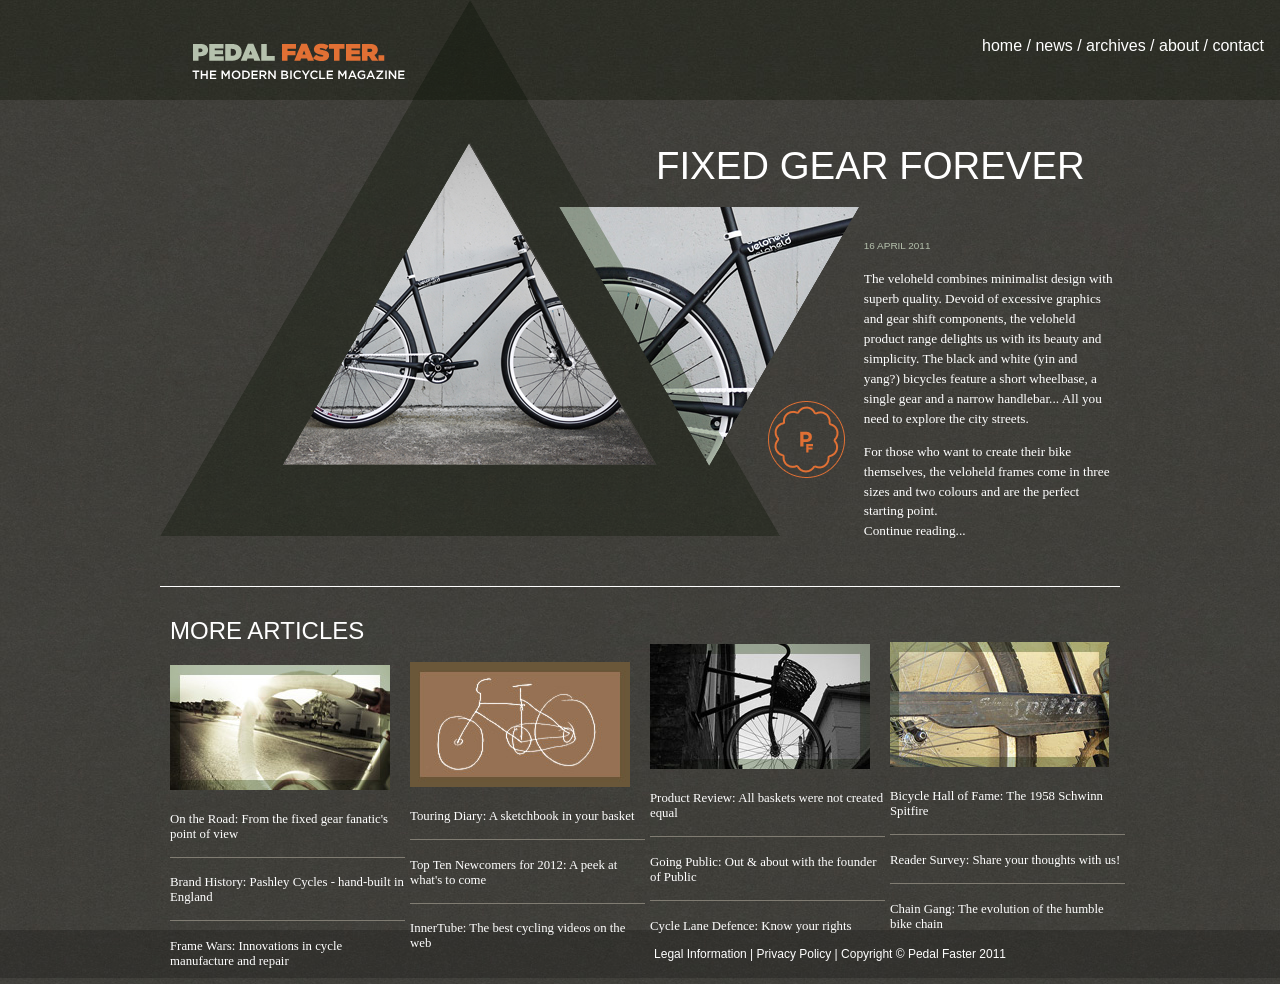
<file: d5/index.html>
<!DOCTYPE html>
<html>
<head>
  <link rel="stylesheet" type="text/css" href="style.css">
  <link href="https://fonts.googleapis.com/css?family=Ubuntu" rel="stylesheet">

  </head>
<body>
  <div class="header">
			<div class="container_12">
				<div class="gd">
					<img src="logo.png" alt="pedal-master" width="216" height="37" class="logo">
					<img src="header-triangle.png" alt="" width="116" height="100">
				</div>
				<div class="nav1">
					<a href="">home</a> / <a href="">news</a> / <a href="">archives</a> / <a href="">about</a> / <a href="">contact</a>
				</div>
			</div>
		</div>
    <div class="wrapper">
			<div class="main-story">
				<div class="gp">
					<h1><a href=""><br>Fixed Gear Forever</a></h1>
				</div>
				<div class="intro ">
					<p class="date">16 APRIL 2011</p>
					<p>The veloheld combines minimalist design with superb quality. Devoid of excessive graphics and gear shift components, the veloheld product range delights us with its beauty and simplicity. The black and white (yin and yang?) bicycles feature a short wheelbase, a single gear and a narrow handlebar... All you need to explore the city streets.</p>
					<p>For those who want to create their bike themselves, the veloheld frames come in three sizes and two colours and are the perfect starting point.
            <br><a href="">Continue reading...</a></p>
				</div>
			</div><!-- .main-story -->
      <div class="more-articles ">
				<h2 class=""><a href="">More Articles</a></h2>
				<div class="g1">
					<img src="more1.jpg" alt="The road ahead" width="220" height="125">
					<p><a href="">On the Road: From the fixed gear fanatic's point of view</a></p>
					<p><a href="">Brand History: Pashley Cycles - hand-built in England</a></p>
					<p><a href="">Frame Wars: Innovations in cycle manufacture and repair</a></p>
				</div>
				<div class="g2">
					<img src="more2.jpg" alt="Sketchbook" width="220" height="125">
					<p><a href="">Touring Diary: A sketchbook in your basket</a></p>
					<p><a href="">Top Ten Newcomers for 2012: A peek at what's to come</a></p>
					<p><a href="">InnerTube: The best cycling videos on the web</a></p>
				</div>
				<div class="g3">
					<img src="more3.jpg" alt="Repair shop sign" width="220" height="125">
					<p><a href="">Product Review: All baskets were not created equal</a></p>
					<p><a href="">Going Public: Out &amp; about with the founder of Public</a></p>
					<p><a href="">Cycle Lane Defence: Know your rights</a></p>
				</div>
				<div class="g4">
					<img src="more4.jpg" alt="Schwinn Spitfire" width="220" height="125">
					<p><a href="">Bicycle Hall of Fame: The 1958 Schwinn Spitfire</a></p>
					<p><a href="">Reader Survey: Share your thoughts with us!</a></p>
					<p><a href="">Chain Gang: The evolution of the humble bike chain</a></p>
				</div>
			</div><!-- .more-articles -->
		</div><!-- .wrapper -->
    <div class="fr">

        <p class="g"><a href="">Legal Information</a> | <a href="">Privacy Policy</a> | <a href="">Copyright &copy; Pedal Faster 2011</a></p>
      </div>

</body>
</html>
</file>
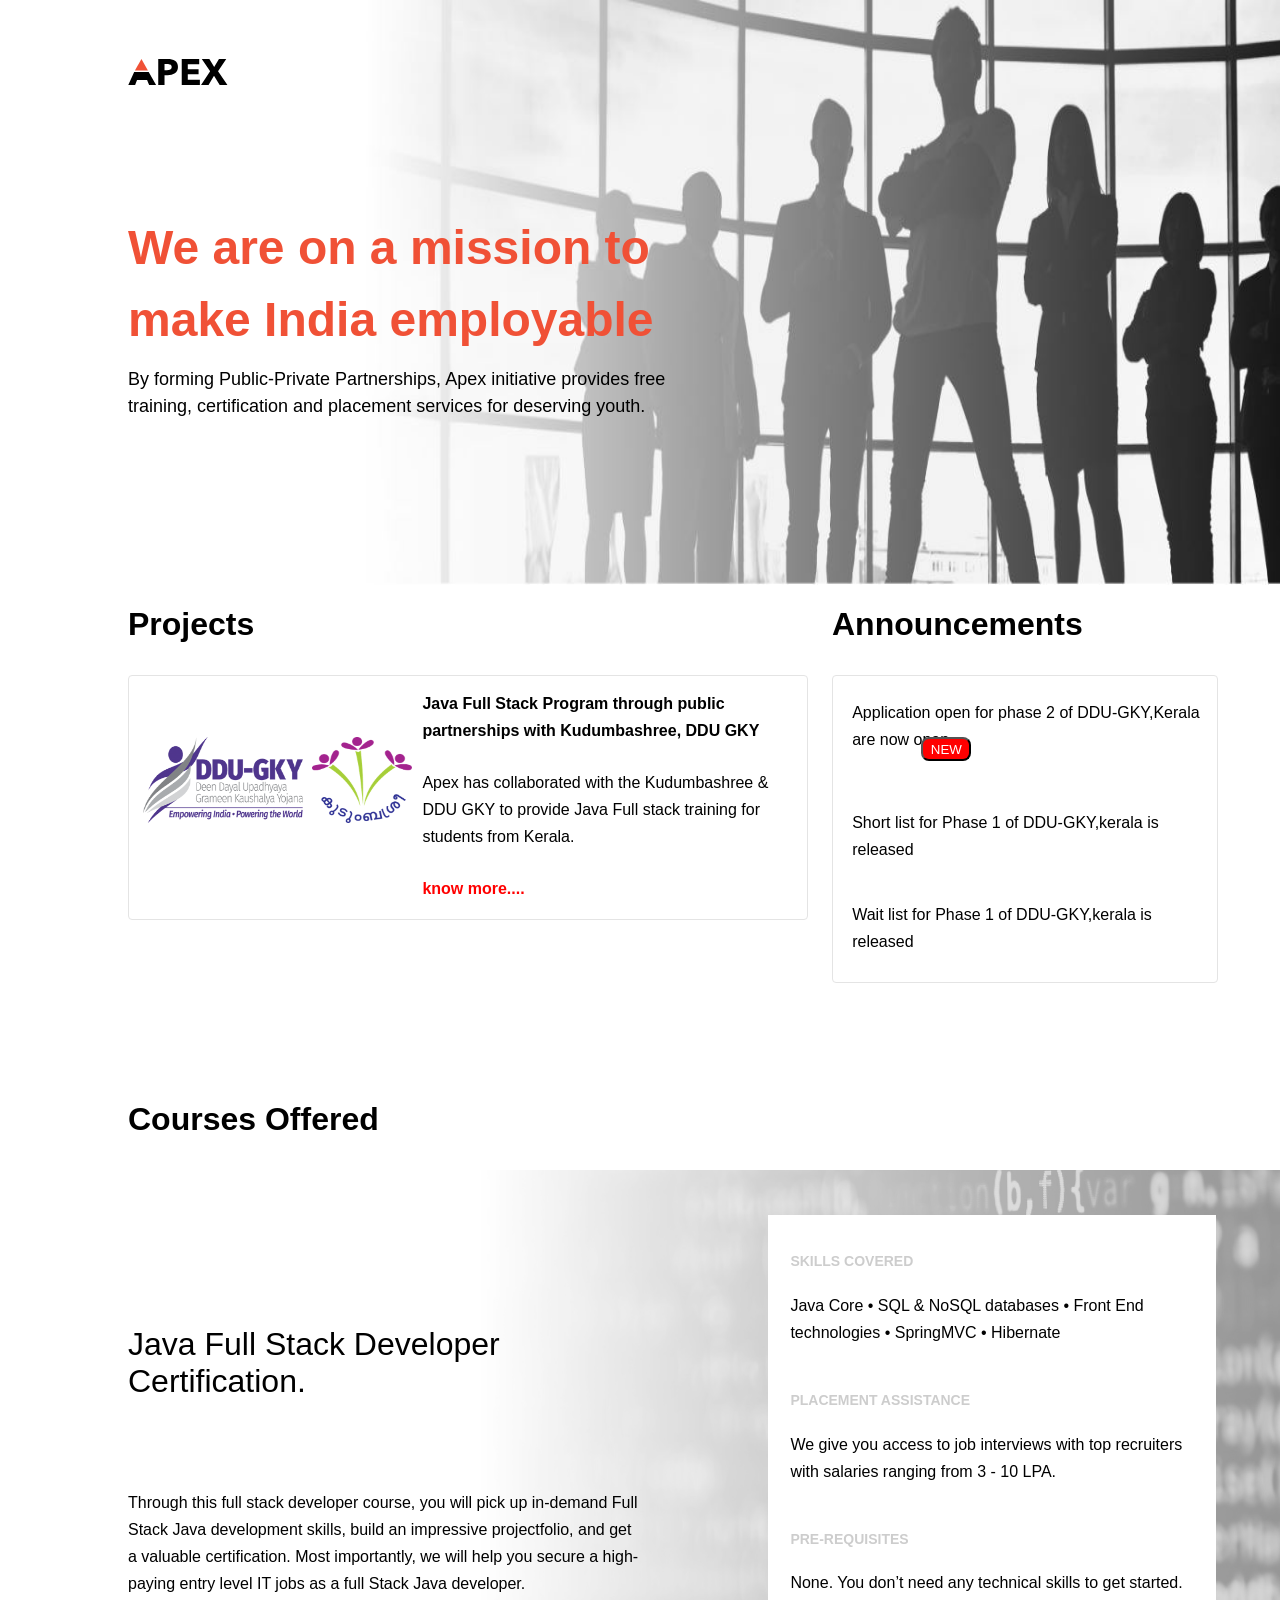
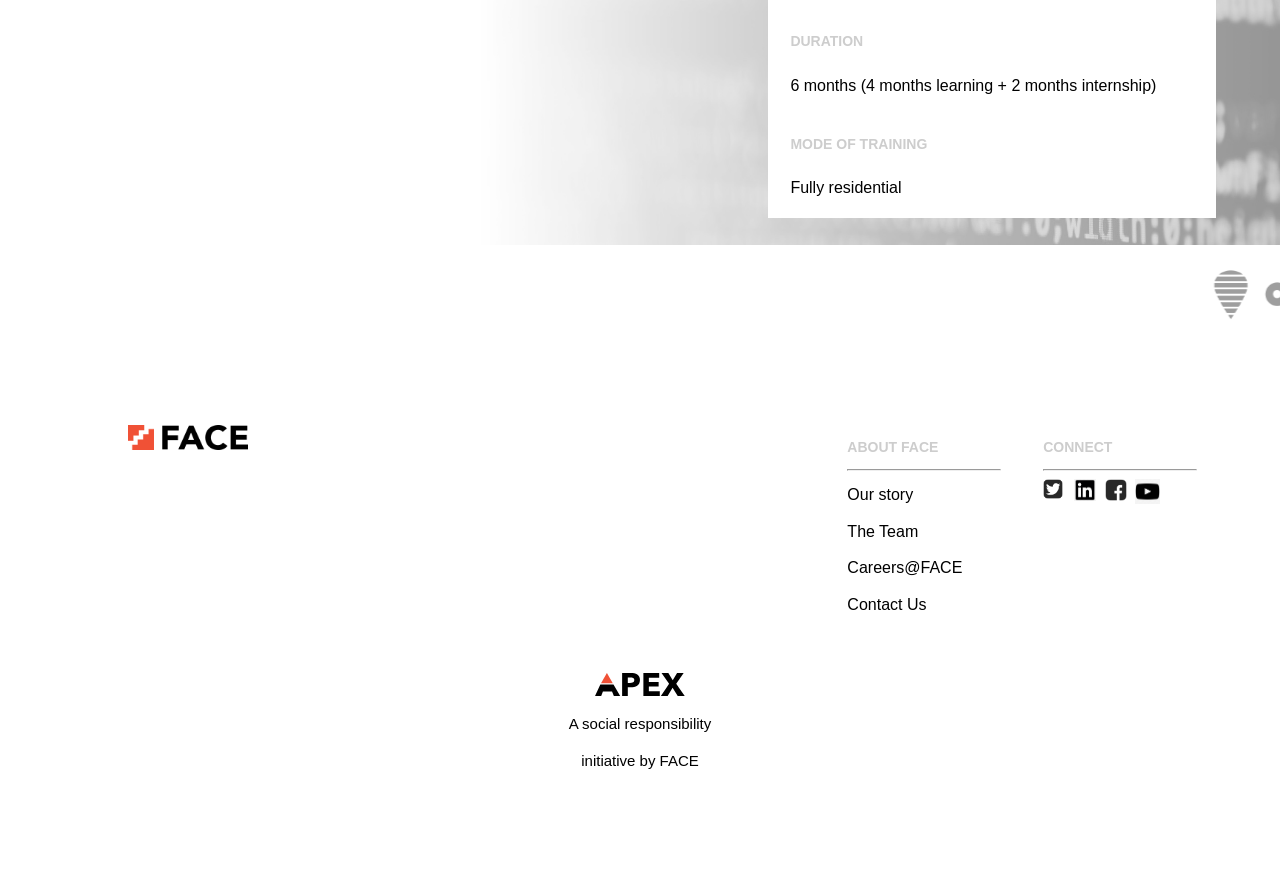
<file: day4/index.html>
<!DOCTYPE html>
<html>
	<head>
		<title>apex</title>

    </head>
    <style type="text/css">
			.first
			{

				position:absolute;
				width:100%;
				height:65%;
				top:0%;
				left:0%;
			}
			.content
			{
				position:absolute;
				width:565px;
				height:268px;
				top:20%;
				left:10%;

			}
			.anon
			{

				position:absolute;
				width:100%;
				height:15%;
				top:65%;
				left:0%;
			}
			.table1
			{

				position:absolute;
				width:53%;
				height:27%;
				top:75%;
				left:10%;
				border: 1px solid #E4E4E4;
				border-radius: 4px;

			}
			.table2
			{

				position:absolute;
				width:30%;
				height:34%;
				top:75%;
				left:65%;
				border: 1px solid #E4E4E4;
				border-radius: 4px;

			}
			.acon
			{

				position:absolute;
				width:29%;
				height:25%;
				top:75%;
				left:33%;
			}
			.second
			{

				position:absolute;
				width:100%;
				height:25%;
				top:110%;
				left:0%;
			}
			.secp
			{

				position:absolute;
				width:100%;
				height:75%;
				top:130%;
				left:0%;
			}
			.sect
			{

				position:absolute;
				width:40%;
				height:55%;
				top:145%;
				left:10%;

			}
			.sec2t
			{
				background-color:white;
				position:absolute;
				width:35%;
				height:67%;
				top:135%;
				left:60%;

			}
			.secondboxtext1
			{

				position:absolute;
				width:90%;
				height:20%;
				top:4%;
				left:5%;
			}
			.secondboxtext2
			{

				position:absolute;
				width:90%;
				height:20%;
				top:27%;
				left:5%;
			}
			.secondboxtext3
			{

				position:absolute;
				width:90%;
				height:20%;
				top:50%;
				left:5%;
			}
			.secondboxtext4
			{

				position:absolute;
				width:90%;
				height:20%;
				top:67%;
				left:5%;
			}
			.secondboxtext5
			{

				position:absolute;
				width:90%;
				height:20%;
				top:84%;
				left:5%;
			}
			.scroll
			{

				position:absolute;
				width:100%;
				height:10%;
				top:205%;
				left:0%;
			}
			.bottom
			{

				position:absolute;
				width:100%;
				height:50%;
				top:225%;
				left:0%;
			}
			.bottom1
			{

				position:absolute;
				width:30%;
				height:20%;
				top:0%;
				left:10%;
			}
			.bottom2
			{

				position:absolute;
				width:30%;
				height:45%;
				top:0%;
				left:65%;
			}
			.bottom2f
			{

				position:absolute;
				width:40%;
				height:90%;
				top:0%;
				left:4%;
			}
			.bottom2s
			{

				position:absolute;
				width:40%;
				height:90%;
				top:0%;
				left:55%;
			}
			.final
			{

				position:absolute;
				width:100%;
				height:45%;
				top:55%;
				left:0%;
			}

			button {

   					cursor: pointer;
    				width: 50px;
    				height: 24px;
    				position: absolute;
    				left: 4%;
    				top:20%;
    				background-color:red;
    				border-radius:8px;
    				color:white;
    				box-shadow: none;
    			}
		</style>

	<body>
		<div class="first">
			<img src="apex_logo.svg" style="position: absolute;left:10%;top:10%;width: 100px;height: 26px">
			<img src="cvr.JPG" style="position: absolute;left:20%;width: 80%;height:100%">
		</div>
		<div class="content">
			<h1 style="font-size: 48px;font-weight: 700;line-height: 72px;color: #F05136;font-family: 'Nunito Sans', sans-serif">We are on a mission to make India employable</h1>
			<h1 style="position:absolute;top:65%;font-size: 18px;color: #000000;line-height: 27px;font-weight:400;font-family:Helvetica Neue,Helvetica,Arial,sans-serif;">By forming Public-Private Partnerships, Apex initiative provides free training, certification and placement services for deserving youth.</h1>
        </div>
        <div class="anon">
         <h1 style="position:absolute;left:65%; font-family:Helvetica Neue,Helvetica,Arial,sans-serif;">Announcements</h1>
         <h1 style="position:absolute;left:10%; font-family:Helvetica Neue,Helvetica,Arial,sans-serif;">Projects</h1>
        </div>
        <div class="table1">
        	<img style="position: absolute;left:2%;top:25%; width:160px;height:86px;"src="DDUGKY1.png">
        	<img style="position: absolute;left:27%;top:25%; width:100px;height:86px;"src="kudumbashree-logo-453EC513E4-seeklogo.com.png">
        </div>
        <div class="acon">
        	<h1 style="position:absolute;top:2%;font-size:16px;line-height:27px;font-family:Helvetica Neue,Helvetica,Arial,sans-serif;">Java Full Stack Program through public partnerships with Kudumbashree, DDU GKY </h1><br>
        	<h1 style="position:absolute;top:37%;font-size:16px;line-height:27px;font-weight:400;font-family:Helvetica Neue,Helvetica,Arial,sans-serif;">Apex has collaborated with the Kudumbashree & DDU GKY to provide Java Full stack training for students from Kerala.</h1>
        	<h1 ><a style="text-decoration: none; position:absolute;top:89%;color:red;font-size:16px;line-height:27px;font-family:Helvetica Neue,Helvetica,Arial,sans-serif;" href="apex2.html">know more.... </a></h1>
    	</div>
    	<div class="table2">
    		<h1 style="position:absolute;top:4%;left:5%;font-size:16px;line-height:27px;font-weight:400;font-family:Helvetica Neue,Helvetica,Arial,sans-serif;">Application open for phase 2 of DDU-GKY,Kerala are now open</h1>

    		<button style="position:absolute;left:23%;"type="submit">NEW</button>
    		<h1 style="position:absolute;top:40%;left:5%;font-size:16px;line-height:27px;font-weight:400;font-family:Helvetica Neue,Helvetica,Arial,sans-serif;">Short list for Phase 1 of DDU-GKY,kerala is released</h1>
    		<h1 style="position:absolute;top:70%;left:5%;font-size:16px;line-height:27px;font-weight:400;font-family:Helvetica Neue,Helvetica,Arial,sans-serif;">Wait list for Phase 1 of DDU-GKY,kerala is released</h1>
    	</div>
    	<div class="second">

    			<h1 style="position:absolute;left:10%;top:40%; font-family:Helvetica Neue,Helvetica,Arial,sans-serif;">Courses Offered</h1>
    	</div>
    	<div class="secp">

    		<img style="width:100%;height:100%" src="cb.jpg">
    	</div>
    	<div class="sect">
    		<h1 style="position:absolute;font-weight:400;left:0%;top:0%; font-family:Helvetica Neue,Helvetica,Arial,sans-serif;">Java Full Stack Developer Certification.</h1>
    		<h1 style="position:absolute;top:35%;left:0%;font-size:16px;line-height:27px;font-weight:400;font-family:Helvetica Neue,Helvetica,Arial,sans-serif;">Through this full stack developer course, you will pick up in-demand Full Stack Java development skills, build an impressive projectfolio, and get a valuable certification. Most importantly, we will help you secure a high-paying entry level IT jobs as a full Stack Java developer.</h1>
    	</div>
    	<div class="sec2t">
    		<div class="secondboxtext1">
    			<h1 style="position:absolute;top:0%;left:0%;color:#cdcdcd;font-size:14px;line-height:27px;font-weight:700;font-family:Helvetica Neue,Helvetica,Arial,sans-serif;">SKILLS COVERED</h1><br>
    			<h1 style="position:absolute;top:35%;left:0%;font-size:16px;line-height:27px;font-weight:400;font-family:Helvetica Neue,Helvetica,Arial,sans-serif;">Java Core • SQL & NoSQL databases • Front End technologies • SpringMVC • Hibernate</h1>
    		</div>
    		<div class="secondboxtext2">
    			<h1 style="position:absolute;top:0%;left:0%;color:#cdcdcd;font-size:14px;line-height:27px;font-weight:700;font-family:Helvetica Neue,Helvetica,Arial,sans-serif;">PLACEMENT ASSISTANCE</h1><br>
    			<h1 style="position:absolute;top:35%;left:0%;font-size:16px;line-height:27px;font-weight:400;font-family:Helvetica Neue,Helvetica,Arial,sans-serif;">We give you access to job interviews with top recruiters with salaries ranging from 3 - 10 LPA.</h1>
    		</div>
    		<div class="secondboxtext3">
    			<h1 style="position:absolute;top:0%;left:0%;color:#cdcdcd;font-size:14px;line-height:27px;font-weight:700;font-family:Helvetica Neue,Helvetica,Arial,sans-serif;">PRE-REQUISITES</h1><br>
    			<h1 style="position:absolute;top:35%;left:0%;font-size:16px;line-height:27px;font-weight:400;font-family:Helvetica Neue,Helvetica,Arial,sans-serif;">None. You don’t need any technical skills to get started.</h1>
    		</div>
    		<div class="secondboxtext4">
    			<h1 style="position:absolute;top:0%;left:0%;color:#cdcdcd;font-size:14px;line-height:27px;font-weight:700;font-family:Helvetica Neue,Helvetica,Arial,sans-serif;">DURATION</h1><br>
    			<h1 style="position:absolute;top:35%;left:0%;font-size:16px;line-height:27px;font-weight:400;font-family:Helvetica Neue,Helvetica,Arial,sans-serif;">6 months (4 months learning + 2 months internship)</h1>
    		</div>
    		<div class="secondboxtext5">
    			<h1 style="position:absolute;top:0%;left:0%;color:#cdcdcd;font-size:14px;line-height:27px;font-weight:700;font-family:Helvetica Neue,Helvetica,Arial,sans-serif;">MODE OF TRAINING</h1><br>
    			<h1 style="position:absolute;top:35%;left:0%;font-size:16px;line-height:27px;font-weight:400;font-family:Helvetica Neue,Helvetica,Arial,sans-serif;">Fully residential</h1>
    		</div>
    	</div>
    	<div class="scroll">
    		<marquee>
    			<img src="c1.png" width="15%"height="15%">
    			<img src="c2.png" width="15%"height="15%">
    			<img src="c3.png" width="15%"height="15%">
    			<img src="c4.png" width="15%"height="15%">
    			<img src="c5.png" width="15%"height="15%">
    			<img src="c6.png" width="15%"height="15%">
    			<img src="c7.png" width="15%"height="15%">
    			<img src="c8.png" width="15%"height="15%">
    			<img src="c9.png" width="15%"height="15%">
    			<img src="c10.png" width="15%"height="15%">

    		</marquee>
    	</div>
    	<div class="bottom">

    		<div class="bottom1">
    			<img src="Group.png"width="120px"height="25px">
    		</div>
    			<div class="bottom2">
    				<div class="bottom2f ">
    					<h1 style="position:absolute;top:0%;left:0%;color:#cdcdcd;font-size:14px;line-height:27px;font-weight:700;font-family:Helvetica Neue,Helvetica,Arial,sans-serif;">ABOUT FACE</h1><br><br>
    					<hr>
    					<br>
    					<h1 style="position:absolute;top:25%;left:0%;font-size:16px;line-height:27px;font-weight:400;font-family:Helvetica Neue,Helvetica,Arial,sans-serif;">Our story</h1>
    					<h1 style="position:absolute;top:45%;left:0%;font-size:16px;line-height:27px;font-weight:400;font-family:Helvetica Neue,Helvetica,Arial,sans-serif;">The Team</h1>
    					<h1 style="position:absolute;top:65%;left:0%;font-size:16px;line-height:27px;font-weight:400;font-family:Helvetica Neue,Helvetica,Arial,sans-serif;">Careers@FACE</h1>
    					<h1 style="position:absolute;top:85%;left:0%;font-size:16px;line-height:27px;font-weight:400;font-family:Helvetica Neue,Helvetica,Arial,sans-serif;">Contact Us</h1>
    				</div>
    				<div class="bottom2s ">
    					<h1 style="position:absolute;top:0%;left:0%;color:#cdcdcd;font-size:14px;line-height:27px;font-weight:700;font-family:Helvetica Neue,Helvetica,Arial,sans-serif;">CONNECT</h1><br><br><hr>
    					<img style="position: absolute;width:20px;height:20px;" src="twitter.png">
    					<img style="position: absolute;left:20%;width:22px;height:22px;" src="link.png">
    					<img style="position: absolute;left:40%;width:22px;height:22px;" src="fb.png">
    					<img style="position: absolute;left:60%;width:25px;height:25px;" src="youtube.png">

    				</div>
    			</div>
    				<div class=final>
    			    <center><img src="apex_logo.svg"width="7%"height="7%">
    			    	<center><h1 style="font-size:15px;line-height:27px;font-weight:400;font-family:Helvetica Neue,Helvetica,Arial,sans-serif;">A social responsibility</h1></center>
    			    	<center><h1 style="font-size:15px;line-height:27px;font-weight:400;font-family:Helvetica Neue,Helvetica,Arial,sans-serif;">initiative by FACE</h1></center><br>

    				</div>

    	</div>


		</div>
	</body>
</html>
</file>
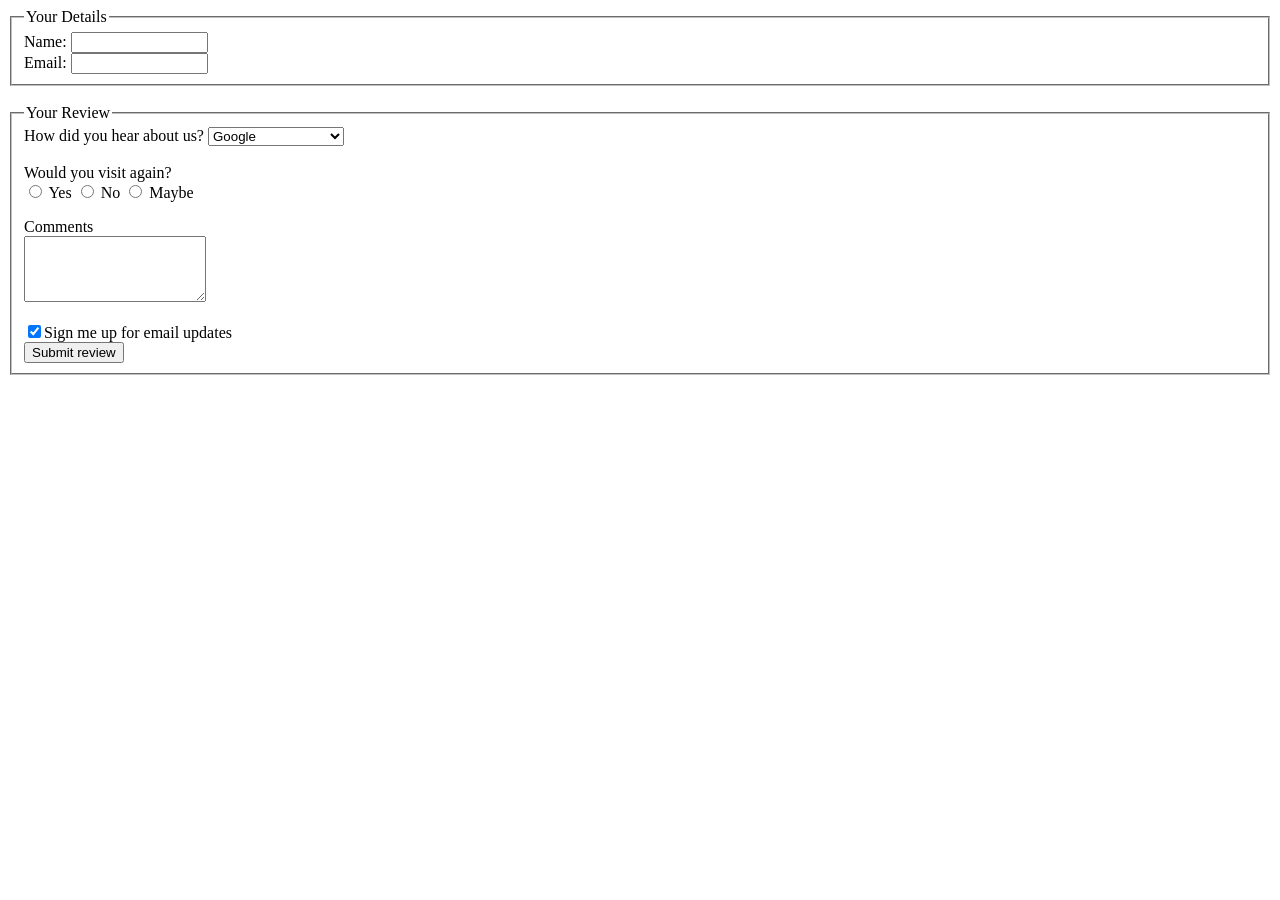
<file: form/index.html>
<!DOCTYPE html>
<html>
  <body>
    <!--form-->
    <form action="https://www.google.com/" target="_blank"  method="get">
      <!--grouping form elements(name&email)-->
      <fieldset>
        <legend>Your Details</legend>
        <label>Name:</label>
        <input type="text" name="Your name" size="15" maxlength="30"/>
        <br>
        <label>Email:</label>
        <input type="email" name="enter your mail id" size="15" maxlength="30"/>
      </fieldset>
      <!--end of grouping of name and email-->
      <br>
      <!--grouping form elements(review)-->
      <fieldset>
        <legend>Your Review</legend>
        <label>How did you hear about us?</label>
        <!--dropbox-->
        <select name="methods">
          <option value="Google">Google</option>
          <option value="Whatsapp">Through Whatsapp</option>
          <option value="Friend">Friends</option>
        </select>
        <!--end of the dropbox-->
        <br>
        <br>
        <!--radio button-->
        <label>Would you visit again?</label>
        <br>
        <input type="radio" name="visit" value="yes"/> Yes
        <input type="radio" name="visit" value="no"/> No
        <input type="radio" name="visit" value="maybe"/> Maybe
        <br>
        <!-- end of radio button-->
        <p>Comments<br>
          <!--text area-->
        <textarea name="comments" rows="4" cols="20"></textarea></p>
        <!--end of text area-->
        <!--check box-->
        <input type="checkbox" name="signup" value="signup" checked="checked"/>Sign me up for email updates
        <!-- end of check box-->
        <br>
        <input type="submit" name="submit " value="Submit review"/>
      </fieldset>
      <!--grouping form elements(review)-->
   </form>
   <!--end of form-->
 </body>
</html>
</file>
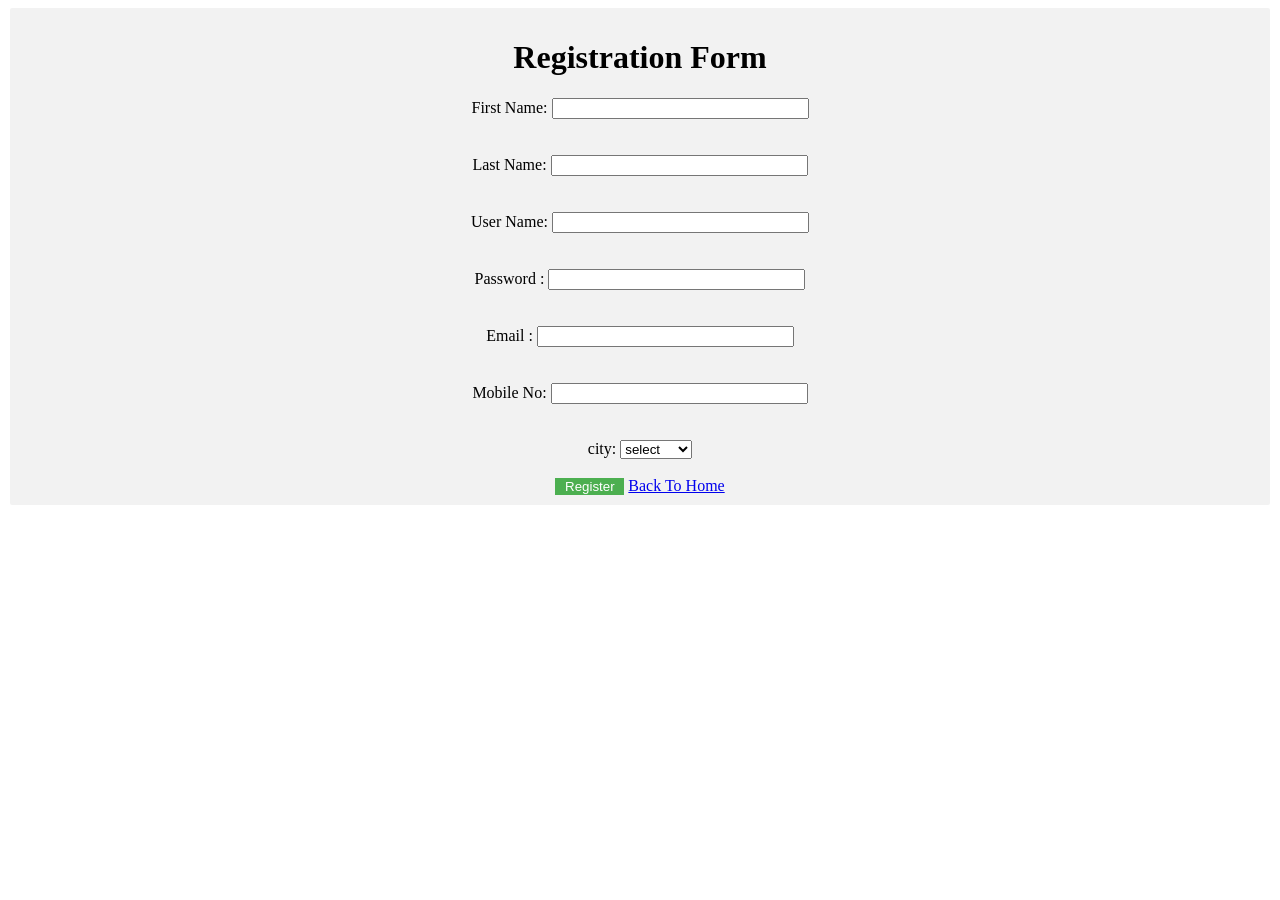
<file: form1/index.html>
<!DOCTYPE html>
<html>
<!--Styling the <fieldset> and submit button-->

  <style >
    .container {
    border-radius: 2px;
    background-color: #f2f2f2;
    padding: 10px;
    border:none;
    }

    input[type=submit]
    {
    background-color:#4CAF50;
    border:none;
    color:white;
    padding:16px 32 px

    }
  </style>
  <!--end of style-->
  <body>
   <center>
     <div >
       <!--start of form-->
       <form>
         <fieldset class="container">
          <h1>Registration Form</h1>
          <div>
           <label>First Name:</label>
           <input type="text" size="30"maxlength="30"/>
          </div>
          <br><br>
          <div>
           <label>Last Name:</label>
           <input type="text" size="30"maxlength="30"/>
          </div>
          <br><br>
          <div>
           <label>User Name:</label>
           <input type="text" size="30"maxlength="30"/>
          </div>
          <br><br>
          <div>
           <label>   Password  :</label>
           <input type="password" size="30"maxlength="30"/>
          </div>
          <br><br>
          <div>
           <label>  Email  :</label>
           <input type="email" size="30" required="required"/>
          </div>
          <br><br>
          <div>
            <label>Mobile No:</label>
            <input type="text" size="30"maxlength="10"/>
          </div>
          <br><br>
          <label>city:</label>
          <!--multiple select-->
          <select name="city">
           <option value="select">select</option>
           <option value="mumbai">Mumbai</option>
           <option value="chennai">Chennai</option>
           <option value="Kochi">Kochi</option>
          </select>
          <!--end of multiple select box-->
          <br><br>
          <!--submit and back to home -->
          <input type="submit" name="register" value=" Register " />
          <a href="https://www.google.com/" target="_blank">Back To Home </a>
          <!--end of submit and back to home-->
       </fieldset>
      </form>
      <!--end of form-->
    </div>
  </center>
 </body>
</html>
</file>
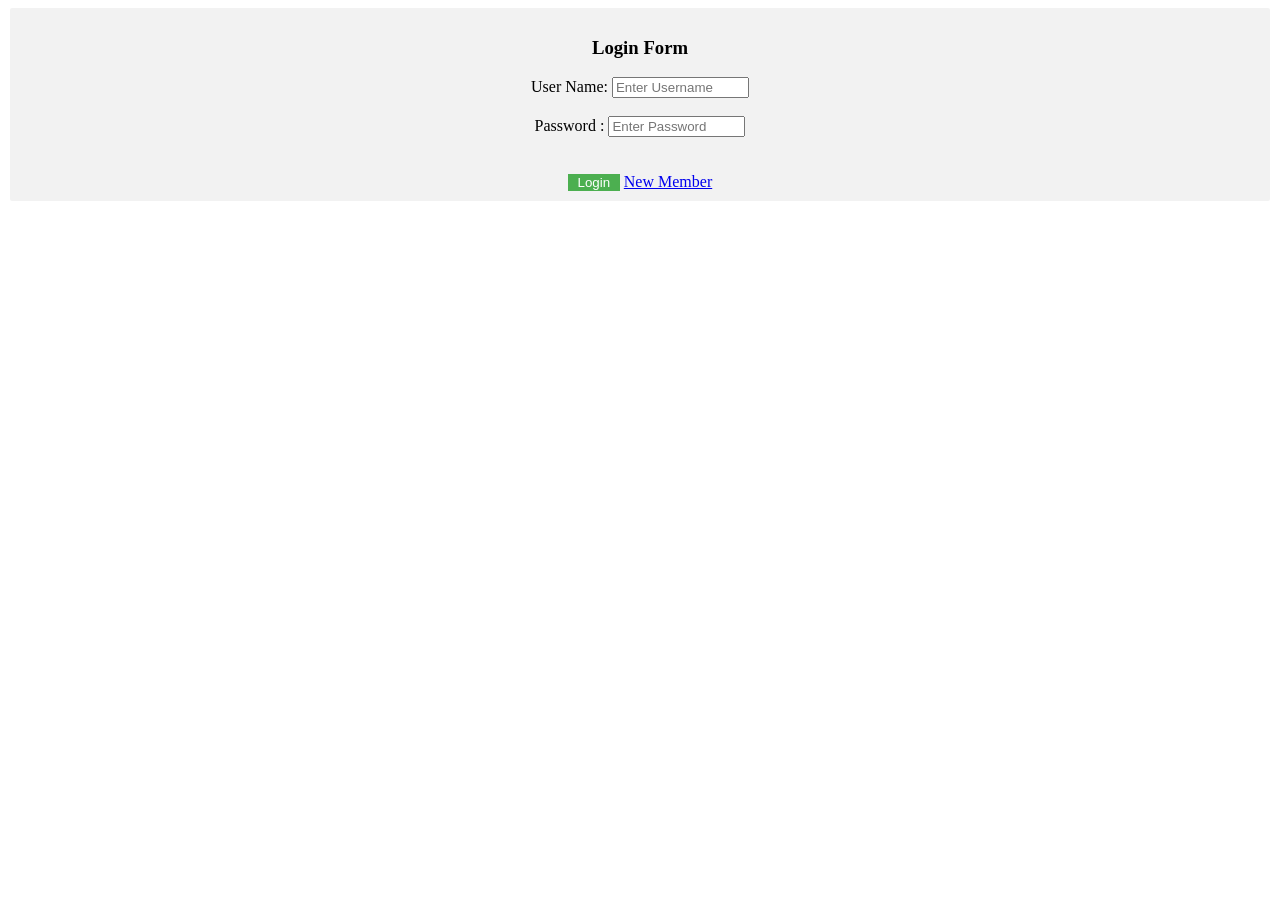
<file: form2/index.html>
<!DOCTYPE html>
<html>
<!--styling the fieldset and login-->
  <style >
   .container {
    border-radius: 2px;
    background-color: #f2f2f2;
    padding: 10px;
    border:none;
  }

   input[type=submit]{
    background-color:#4CAF50;
    border:none;
    color:white;
    padding:16px 32 px

   }
  </style>
<!--end of style-->
  <body>
    <center>
      <!--start of form-->
    <form action="login.html"target="_blank">
      <fieldset class="container">
       <h3>Login Form</h3>
       <div>
         <label>User Name:</label>
         <input type="text" size="15"maxlength="30" placeholder="Enter Username"/>
         <br><br>
       </div>
       <div>
         <label> Password   :</label>
         <input type="password" size="15"maxlength="30"placeholder="Enter Password"/>
       </div>
       <br><br>
       <!--start of submit and new member-->
       <input type="submit" name="register" value=" Login " />
       <a href="index.html" target="_blank">New Member </a>
       <!--end of submit and new member-->
      </fieldset>
    </form>
    <!--end of the form-->
    </center>
  </body>
</html>
</file>
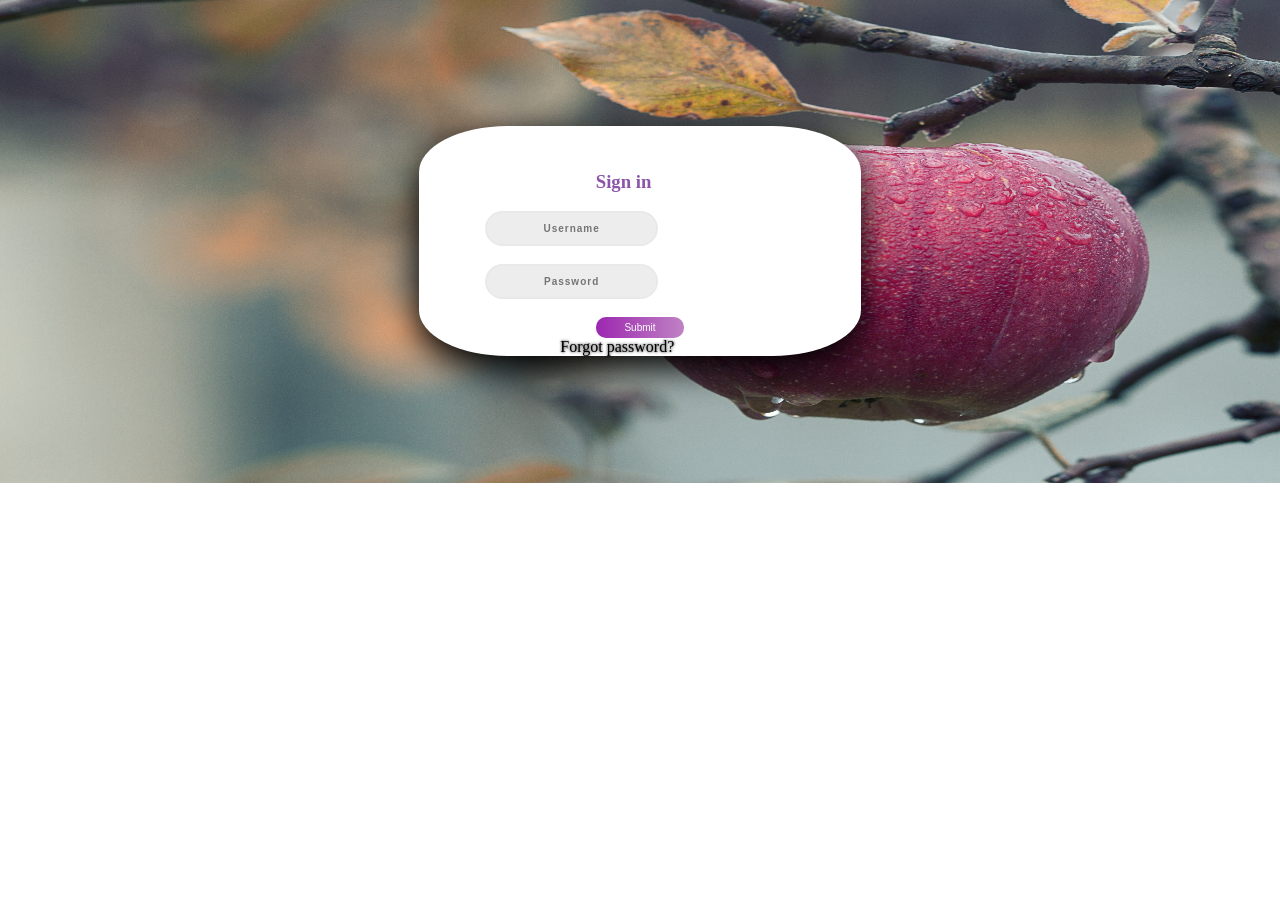
<file: login/index.html>
<!Doctype html>
<html>
  <head>
    <title>Sign in</title>
    <!--linking css file-->
    <link href="style.css" rel="stylesheet"  >
    <link href="https://fonts.googleapis.com/css?family=Ubuntu" rel="stylesheet">
    <!--end of linking css-->
  </head>
  <body>
    <!--start of form-->
    <div class="main"><form>
      <h3 class="sign">Sign in</h3>
      <input type="text" class="un" name="usertxt" placeholder="Username" required="required"/>
      <br><br>
      <input type="password" name="pass" class="un" placeholder="Password" required="required"/>
      <br><br>
      <input type="submit" class="submit" name="btnSubmit" value="Submit"/><br>
      <a href="https://www.google.com" >Forgot password?</a></form>
    </div>
    <!--end of form-->
  </body>
</html>
</file>
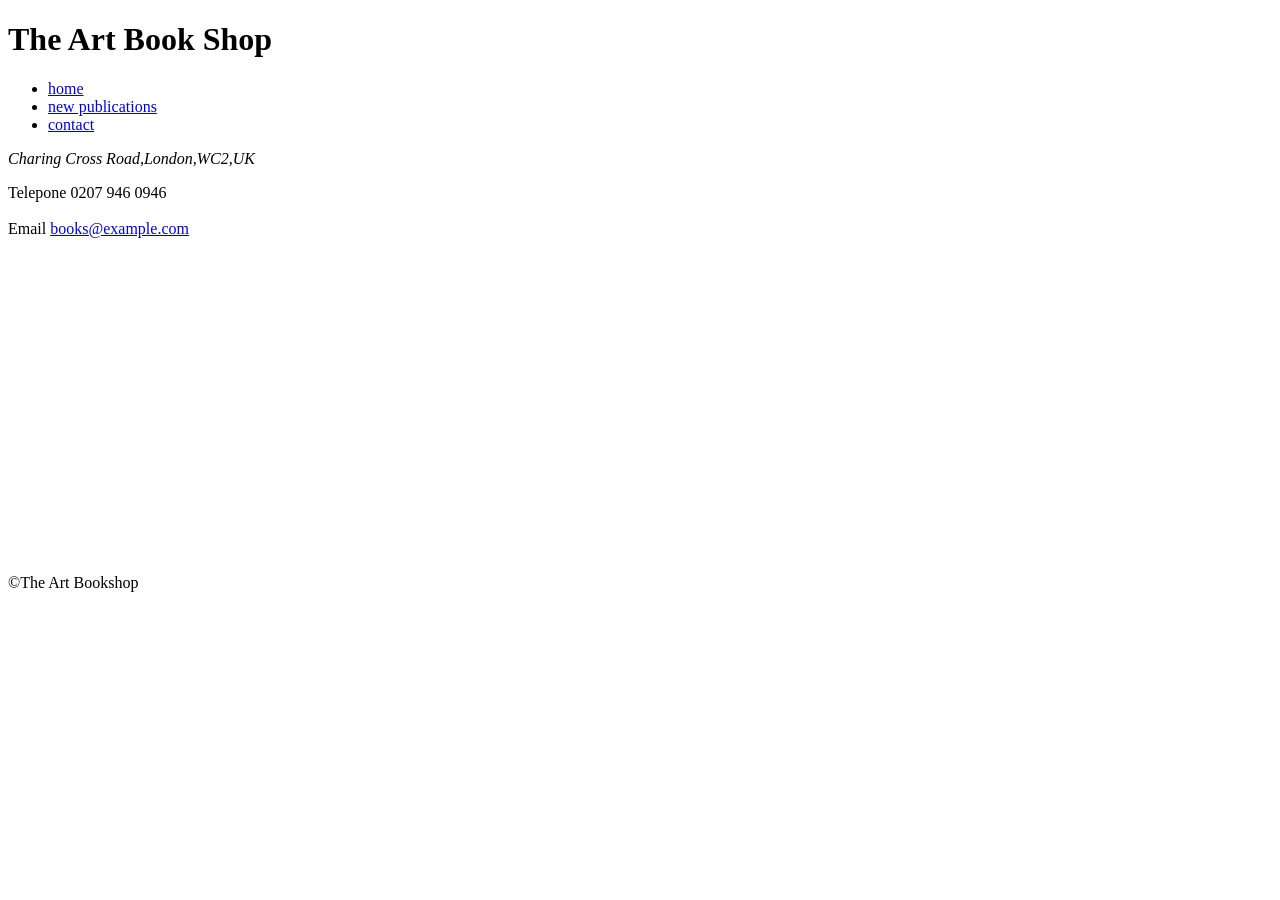
<file: markup/index.html>
<!DOCTYPE html>
<html>
  <body>
    <h1>The Art Book Shop</h1>
    <!--start of unordered list-->
    <ul>
     <li><a href="https://www.google.com/" target="_blank">home</a></li>
     <li><a href="https://www.google.com/" target="_blank">new publications</a></li>
     <li><a href="https://www.google.com/" target="_blank">contact</a></li>
    </ul>
    <!--end of unordered list-->
    <address>
    Charing Cross Road,London,WC2,UK
    </address>
    <p>Telepone 0207 946 0946<br> <br>Email <a href="https://www.google.com/" target="_blank">books@example.com</a></p>
    <!--command for including google map-->
    <iframe src="https://www.google.com/maps/embed?pb=!1m18!1m12!1m3!1d2483.0322418021406!2d-0.13094348422983462!3d51.51262447963599!2m3!1f0!2f0!3f0!3m2!1i1024!2i768!4f13.1!3m3!1m2!1s0x487604cd0c1ef621%3A0x55c87fc1918df311!2sCharing%20Cross%20Rd%2C%20London%2C%20UK!5e0!3m2!1sen!2sin!4v1570883420214!5m2!1sen!2sin" width="400" height="300" frameborder="0" style="border:0;" allowfullscreen=""></iframe>
    <!--command for including copyright-->
    <p >&copy;The Art Bookshop</p>
  </body>
</html>
</file>
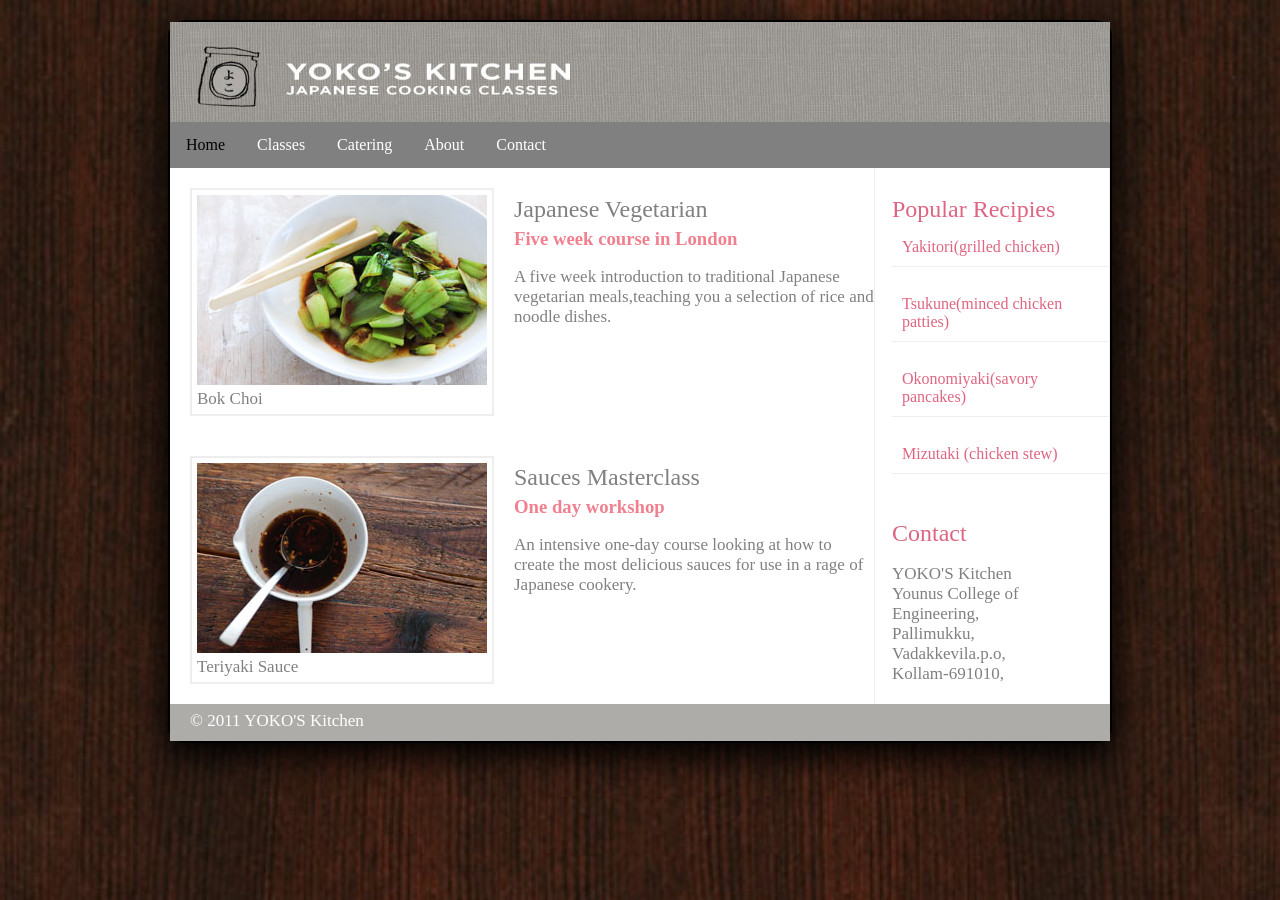
<file: project1/index.html>
<!DOCTYPE html>
<html>
<!--linking style file and font family-->
  <head>
    <link rel="stylesheet" href="style.css">
    <link href="https://fonts.googleapis.com/css?family=Ubuntu" rel="stylesheet">
  </head>
  <!--end of style -->
    <body>
      <div class="dv">
        <!--title image-->
        <img src="header.jpg"    alt="image" height="100" width="100%">
        <!--end of title image-->
        <!--navigation bar-->
        <nav>
          <ul>
            <li><a class="active" href="#">Home</a></li>
            <li><a href="#">Classes</a></li>
            <li><a href="#">Catering</a></li>
            <li><a href="#">About</a></li>
            <li><a href="#">Contact</a></li>
          </ul>
        </nav>
        <!--end of navigation bar-->
        <section>
          <!--japanese vegetarian section-->
          <article>
            <figure>
              <img src="bok-choi.jpg" alt="Bok Choi"  >
              <figcaption>Bok Choi</figcaption>
            </figure>
            <br>
            <h2 class="hr">Japanese Vegetarian</h2>
            <h3>Five week course in London</h3>
            <p> A five week introduction to traditional Japanese vegetarian meals,teaching you a selection of rice and noodle dishes.</p>
          </article>
          <!--end of japanese vegetarian-->
          <!--Sauces masterclass-->
          <article>
            <figure>
              <img src="teriyaki.jpg" alt="Bok Choi"  >
              <figcaption>Teriyaki Sauce</figcaption>
            </figure>
            <br>
            <h2 class="hr">Sauces Masterclass</h2>
            <h3>One day workshop</h3>
            <p> An intensive one-day course looking at how to create the most delicious sauces for use in a rage of Japanese cookery.</p>
          </article>
          <!-- end of Sauces masterclass-->
        </section>

        <section class="ls">
          <!--start of the popular recipies-->
          <article class="pr"><br>
            <h2 >Popular Recipies</h2>
            <a href="#">Yakitori(grilled chicken)</a><br>
            <a href="#">Tsukune(minced chicken patties)</a><br>
            <a href="#">Okonomiyaki(savory pancakes)</a><br>
            <a href="#">Mizutaki (chicken stew)</a>
          </article>
          <!--end of the popular recipies-->
          <br><br>
          <!--start of contact section-->
          <article class="ct">
            <h2>Contact</h2>
            <p>YOKO'S Kitchen<br>Younus College of Engineering,<br>Pallimukku,<br>Vadakkevila.p.o,<br>Kollam-691010,</p>
          </article>
          <!--end of contact section-->
        </section>
         <!--copyright portion-->
        <footer>  &copy 2011 YOKO'S Kitchen</footer>
        <!--end of copyright portion-->
      </div>
    </body>
</html>
</file>
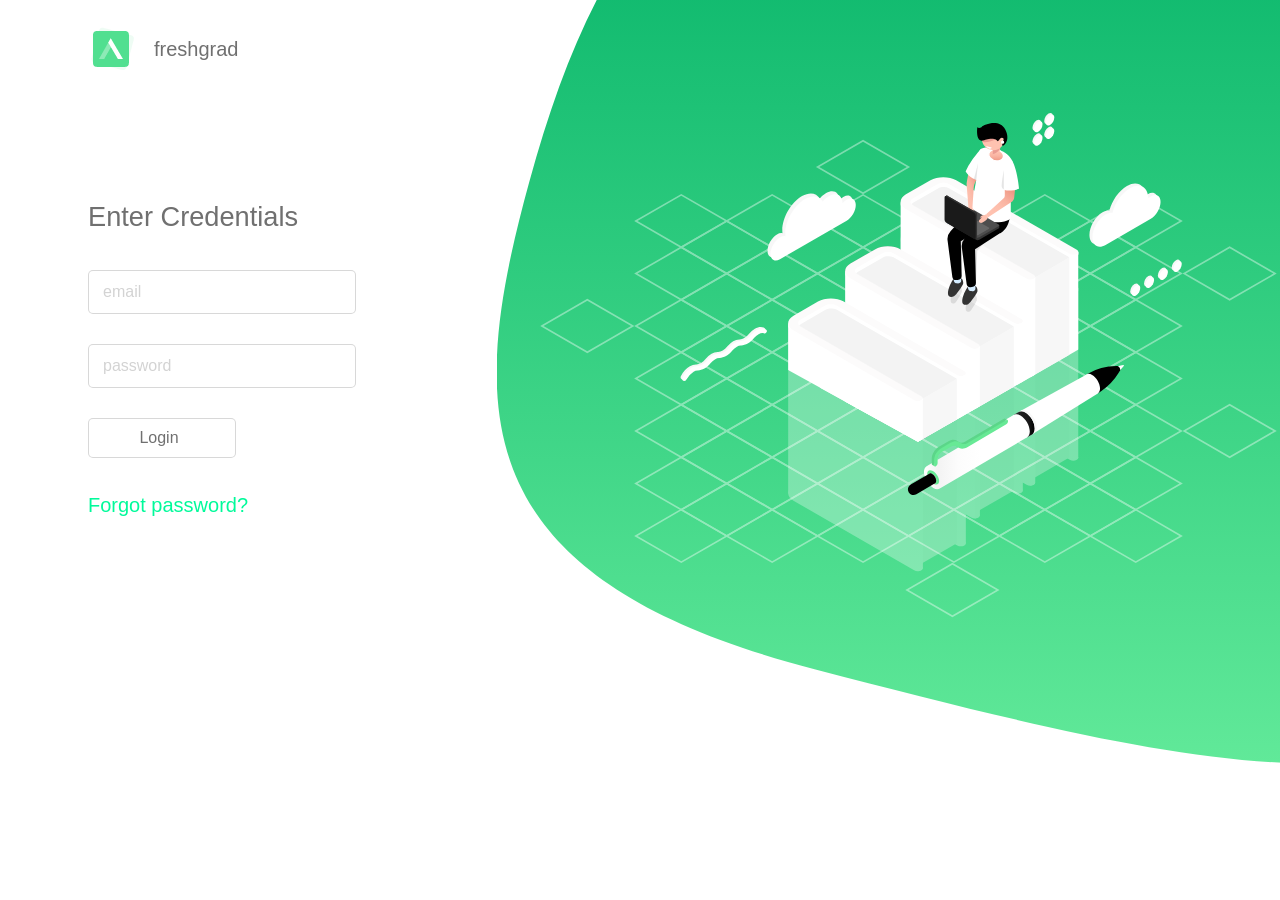
<file: project2/index.html>
<!DOCTYPE html>
<html>
<!--linking style file and font family-->
  <head>
    <link rel="stylesheet" href="style.css">
    <link href="https://fonts.googleapis.com/css?family=Ubuntu" rel="stylesheet">
  </head>
  <!--end of style -->
<body>

  <div>
    <nav>
          <ul>
            <li><a  href="https://freshgrad.co/"><img src="Capture.PNG" alt="logo"></a></li>
            <li><a class="active" href="https://freshgrad.co/">freshgrad</a></li>

          </ul>
        </nav>

<form action="login.html">

    <p>Enter Credentials</p>
    <input type="email" name="email" required="required" placeholder="email"/><br>
    <input type="password" name="password" required="required" placeholder="password"/><br>
    <input type="hidden" class="form-control" name="mode" value="LOGIN_USER">
    <input type="submit" name="sub" value="Login" /><br>
    <a href="#">Forgot password?</a>

  </form></div>
    <div class="im">
    <img src="background.svg" alt="bg">
  </div>
  </body>
</html>
</file>
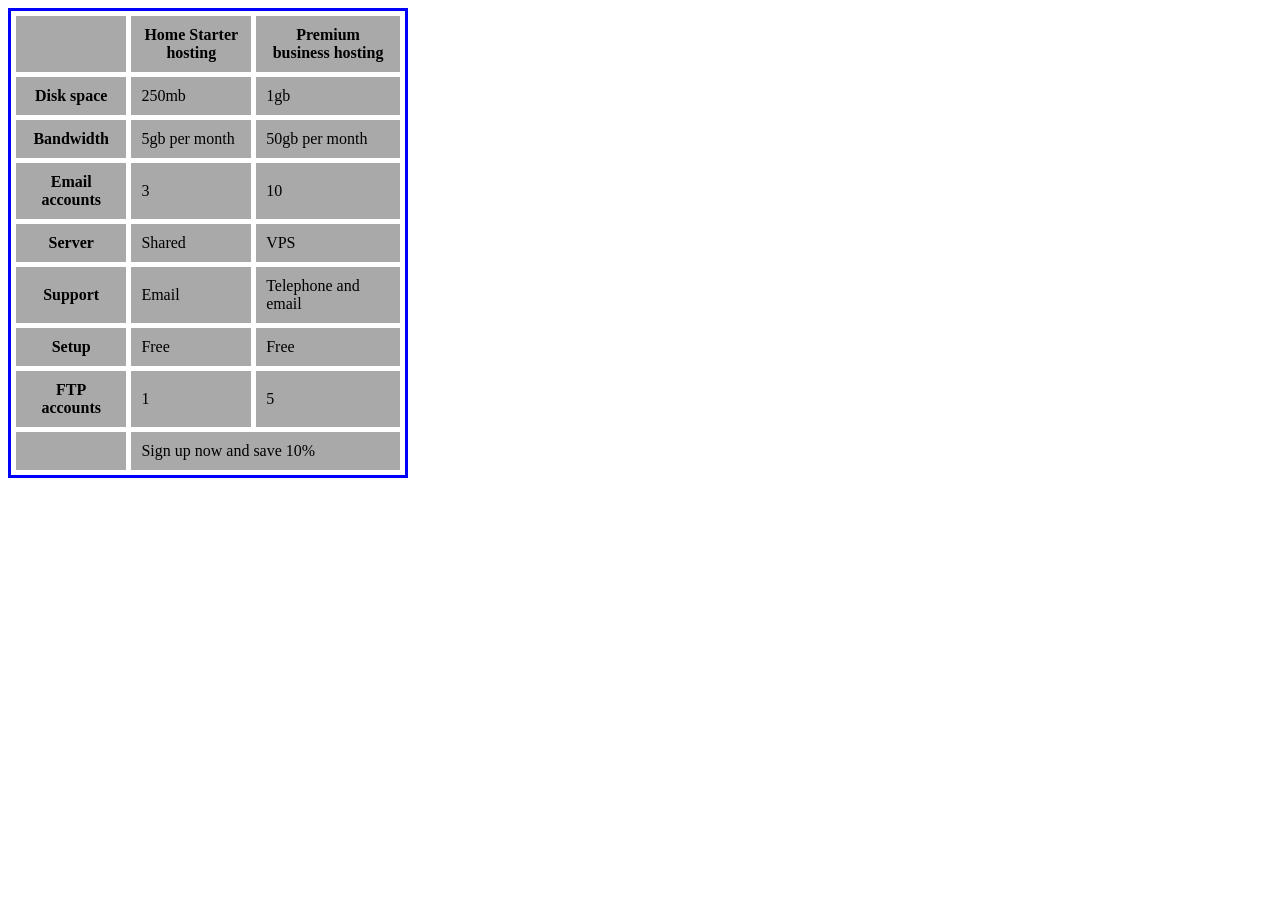
<file: table/index.html>
<!DOCTYPE html>
<html>
<head>
<style>
  tr,td{

  }
  </style>
  </head>

  <body>
    <!--table-->
    <table width="400" height="400"cellpadding="10" cellspacing="5" bordercolor="blue">
      <tr bgcolor="darkgrey">
        <th></th>
        <th scope="col">Home Starter hosting</th>
        <th scope="col">Premium business hosting</th>
        </tr>
        <tr bgcolor="darkgrey">
          <th scope="row">Disk space</th>
          <td>250mb</td>
          <td>1gb</td>
            </tr>
        <tr bgcolor="darkgrey">
          <th scope="row">Bandwidth</th>
          <td>5gb per month</td>
          <td>50gb per month</td>
        </tr>
        <tr bgcolor="darkgrey">
          <th scope="row">Email accounts</th>
          <td>3</td>
          <td>10</td>
        </tr>
        <tr bgcolor="darkgrey">
          <th scope="row">Server</th>
          <td>Shared</td>
          <td>VPS</td>
        </tr>
        <tr bgcolor="darkgrey">
          <th scope="row">Support</th>
          <td>Email</td>
          <td>Telephone and email</td>
        </tr>
        <tr bgcolor="darkgrey">
          <th scope="row">Setup</th>
          <td>Free</td>
          <td>Free</td>
        </tr>
        <tr bgcolor="darkgrey">
          <th scope="row">FTP accounts</th>
          <td>1</td>
          <td>5</td>
        </tr>
        <tr bgcolor="darkgrey">
          <th></th>
          <td colspan="2">Sign up now and save 10%</td>
        </tr>
        </table>
        <!--end of table-->

  </body>
</html>
</file>
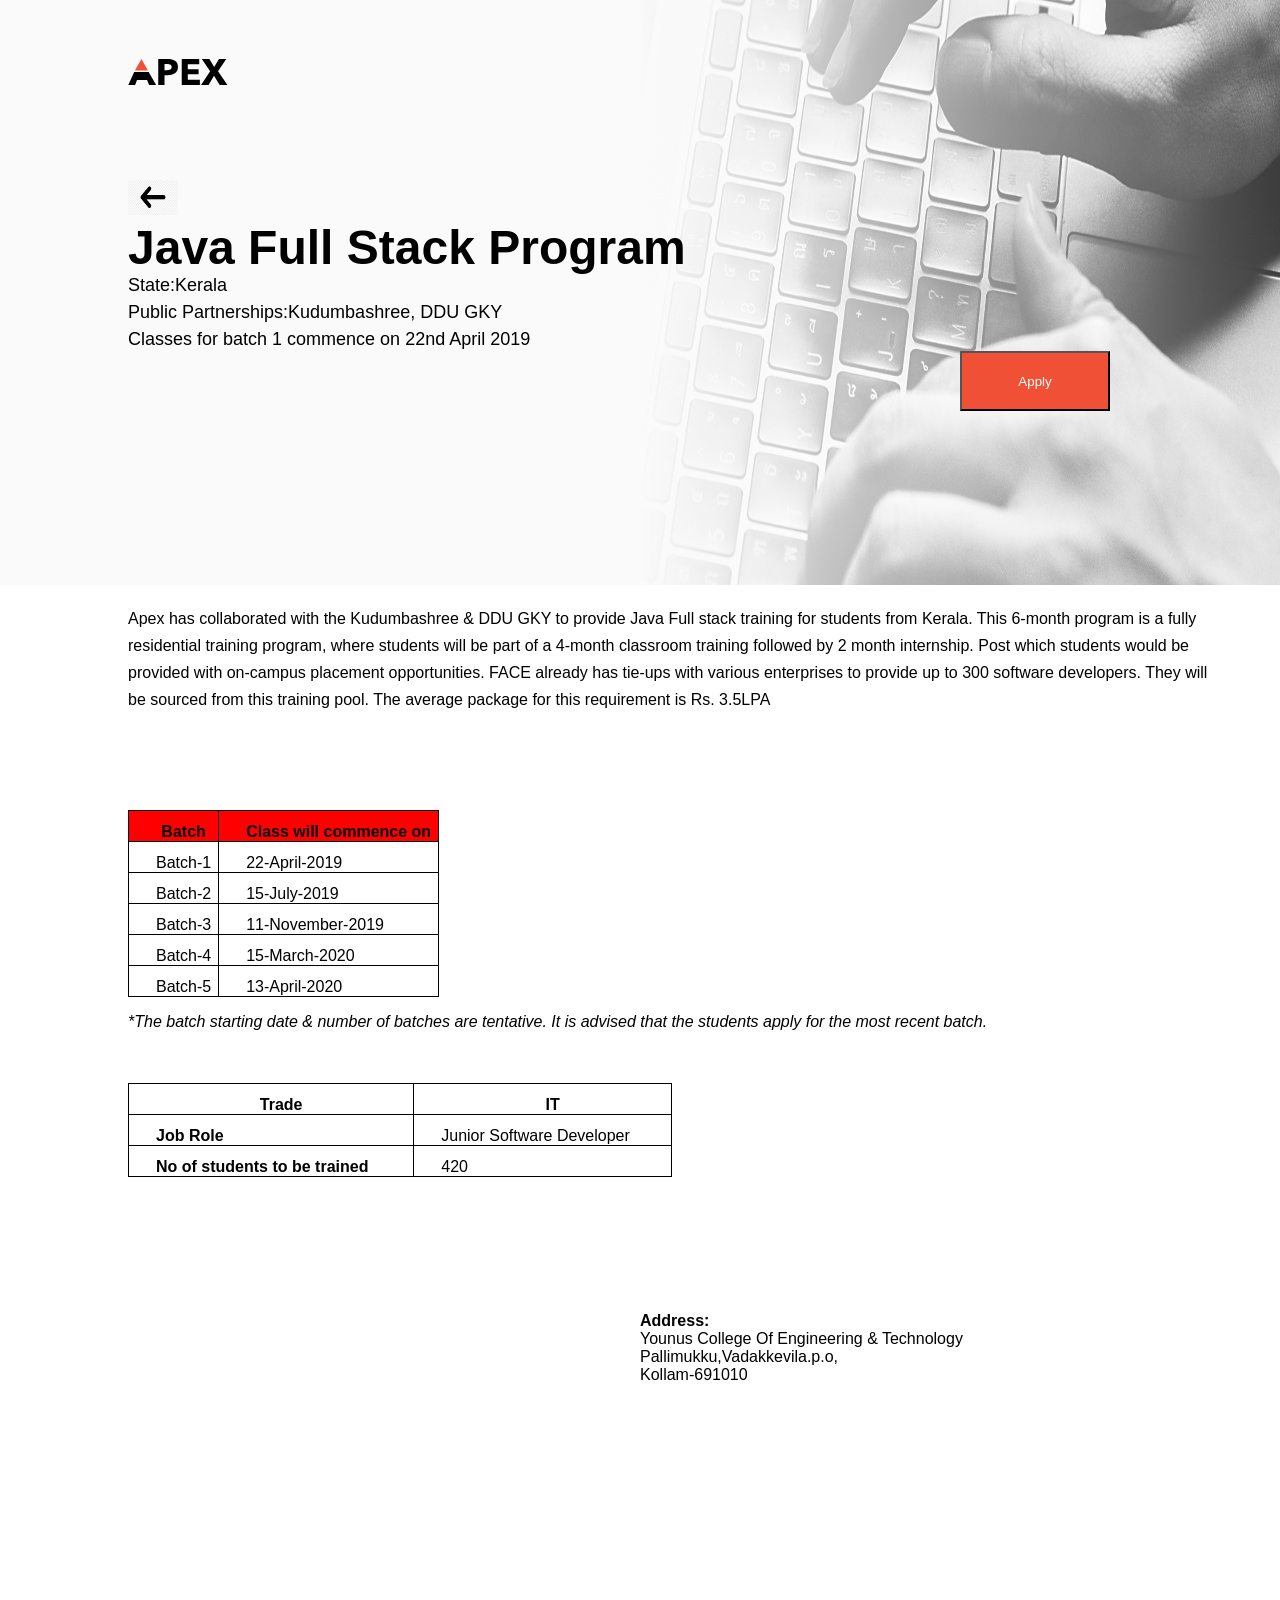
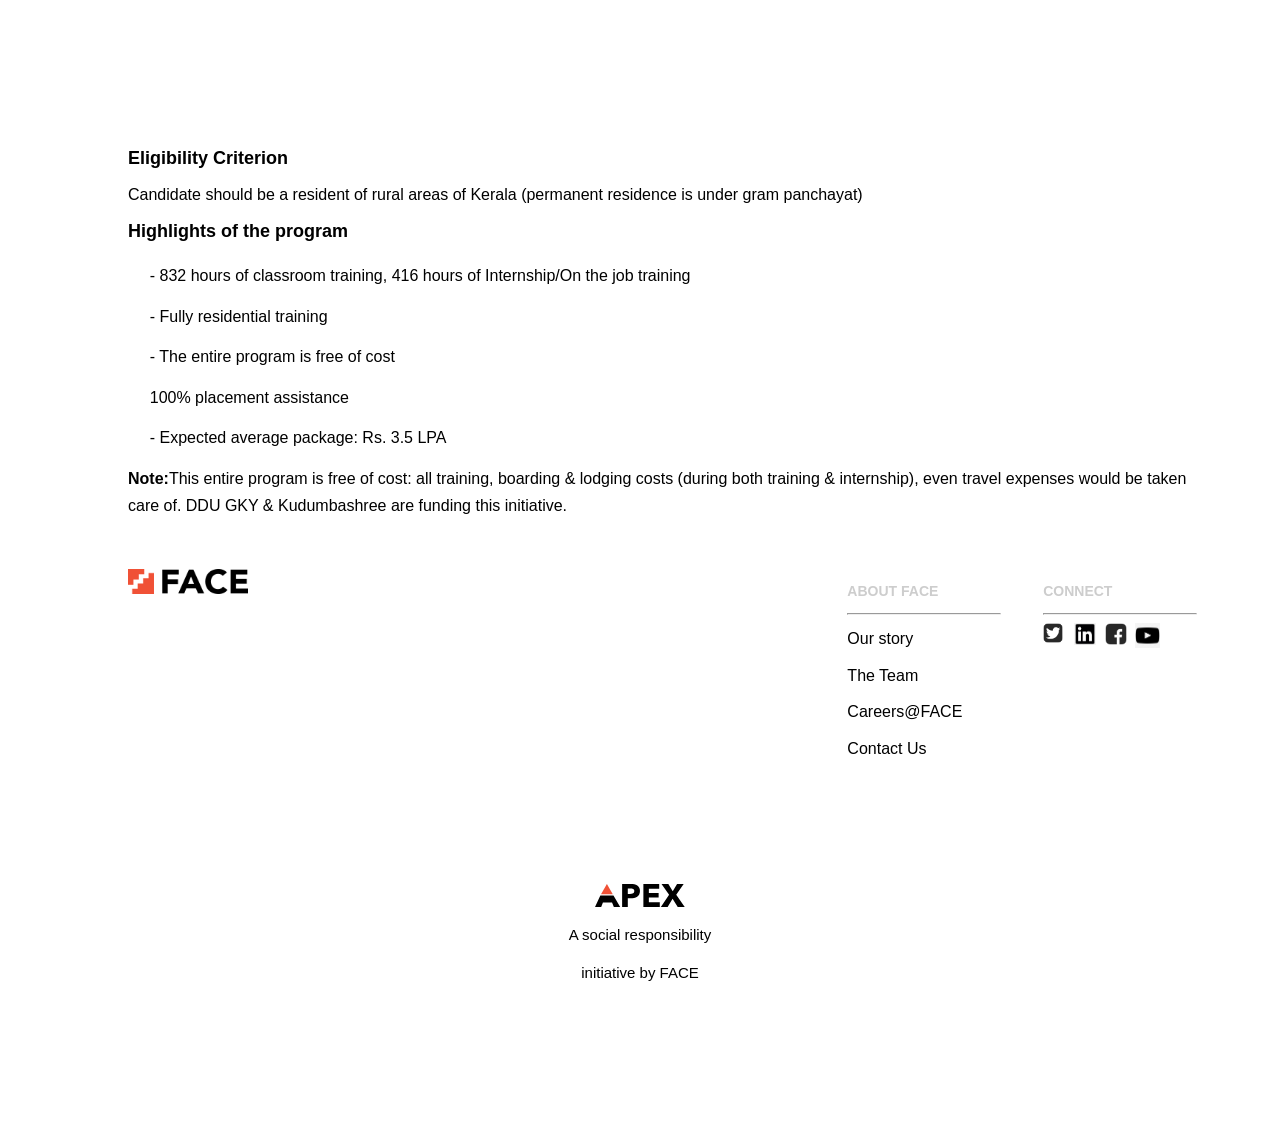
<file: day4/index1.html>
<!DOCTYPE html>
<html>
	<head>
		<title>apex</title>
    </head>
    <style type="text/css">
    	/*different style for divisions*/
			.first
			{

				position:absolute;
				width:100%;
				height:65%;
				top:0%;
				left:0%;
			}
			.content
			{
				position:absolute;
				width:565px;
				height:268px;
				top:20%;
				left:10%;

			}
			.content1
			{

				position:absolute;
				width:85%;
				height:20%;
				top:65%;
				left:10%;
			}
			.table
			{

				position:absolute;
				width:85%;
				height:45%;
				top:90%;
				left:10%;
				font-family:Helvetica Neue,Helvetica,Arial,sans-serif;
			}
			/*table start*/
			table, th, td {
    			 border: 1px solid black;
 				border-collapse: collapse;
				 padding: 3px 7px 4px 17px;
				}th{
     color:white;
     column-span: 15px;
				}
        thead{
            background-color: red;
        }
       .table table, th,tr,td {
     border: 1px solid black;
 border-collapse: collapse;
 padding:  15px 10px 13px 28px;
}
.table th{
     color:black;
     column-span: 15px;
}
.table td,th,td{
    padding: 12px 7px 0px 27px;
}
.table b
{
    color: black;
}
			.map
			{

				position:absolute;
				width:85%;
				height:50%;
				top:144%;
				left:10%;
			}
			.mapintern
			{

				position:absolute;
				width:auto;
				height:auto;
				top:5%;
				left:0%;
			}
			.mapintern1
			{
				/*background-color: black;*/
				position:absolute;
				width:23em;
				height:10em;
				top:1em;
				left:32em;
				font-family:Helvetica Neue,Helvetica,Arial,sans-serif;
			}
			.lastcontent
			{

				position:absolute;
				width:85%;
				height:45%;
				top:190%;
				left:10%;
			}
			/*button design*/
			.bottom
			{

				position:absolute;
				width:100%;
				height:50%;
				top:241%;
				left:0%;
			}
			.bottom1
			{

				position:absolute;
				width:30%;
				height:20%;
				top:0%;
				left:10%;
			}
			.bottom2
			{

				position:absolute;
				width:30%;
				height:45%;
				top:0%;
				left:65%;
			}
			.bottom2f
			{

				position:absolute;
				width:40%;
				height:90%;
				top:0%;
				left:4%;
			}
			.bottom2s
			{

				position:absolute;
				width:40%;
				height:90%;
				top:0%;
				left:55%;
			}
			.final
			{

				position:absolute;
				width:100%;
				height:55%;
				top:70%;
				left:0%;
			}



			button {

   					cursor: pointer;
    				width: 150px;
    				height: 60px;
    				position: absolute;
    				left:65%;
    				top:60%;
    				background-color:#F05136;
    				color:white;
    				border-width:none;

    			}
	</style>
	<body>
		<!-- body starts -->
	<div class="first">

			<img src="theimg.png" style="position: absolute;left:0%;width: 100%;height:100%">
			<img src="apex_logo.svg" style="position: absolute;left:10%;top:10%;width: 100px;height: 26px">

			<button style="position:absolute;left:75%;font-weight:400;font-family:Helvetica Neue,Helvetica,Arial,sans-serif;"type="submit">Apply</button>
		</div>
	<div class="content">
			<h1 style="font-size: 48px;font-weight: 700;line-height: 72px;color:black;font-family: 'Nunito Sans', sans-serif">Java Full Stack Program</h1>
			<h1 style="position:absolute;top:30%;font-size: 18px;color: #000000;line-height: 27px;font-weight:400;font-family:Helvetica Neue,Helvetica,Arial,sans-serif;">State:Kerala</h1>
			<h1 style="position:absolute;top:40%;font-size: 18px;color: #000000;line-height: 27px;font-weight:400;font-family:Helvetica Neue,Helvetica,Arial,sans-serif;">Public Partnerships:Kudumbashree, DDU GKY</h1>
			<h1 style="position:absolute;top:50%;font-size: 18px;color: #000000;line-height: 27px;font-weight:400;font-family:Helvetica Neue,Helvetica,Arial,sans-serif;">Classes for batch 1 commence on 22nd April 2019</h1>
   </div>
   <div class="content1">

   		<h1 style="position:absolute;top:5%;left:0%;font-size:16px;line-height:27px;font-weight:400;font-family:Helvetica Neue,Helvetica,Arial,sans-serif;">Apex has collaborated with the Kudumbashree & DDU GKY to provide Java Full stack training for students from Kerala. This 6-month program is a fully residential training program, where students will be part of a 4-month classroom training followed by 2 month internship. Post which students would be provided with on-campus placement opportunities. FACE already has tie-ups with various enterprises to provide up to 300 software developers. They will be sourced from this training pool. The average package for this requirement is Rs. 3.5LPA</h1>

   </div>
   <div class="table">
   	<!-- table stats -->
   		<table>
    <thead>
        <tr>
            <th>Batch</th>
            <th>Class will commence on</th>
        </tr>
    </thead>
    <tbody>
        <tr>
                    <td>Batch-1</td>
                    <td>22-April-2019</td>
                </tr>
                <tr>
                    <td>Batch-2</td>
                    <td>15-July-2019</td>
                </tr>
                <tr>
                    <td>Batch-3</td>
                    <td>11-November-2019</td>
                </tr>
                <tr>
                    <td>Batch-4</td>
                    <td>15-March-2020</td>
                </tr>
                <tr>
                    <td>Batch-5</td>
                    <td>13-April-2020</td>
                </tr>
    </tbody>
</table>
<p><i>*The batch starting date & number of batches are tentative. It is advised that the students apply for the most recent batch.</i></p>
<br><br>
<table style="width:50%">
            <tr>
                <th><b>Trade</b></th>
                <th>IT</th>
            </tr>
            <tr>
                <td><b>Job Role</b></td>
                <td>Junior Software Developer</td>
            </tr>
            <tr>
                <td><b>No of students to be trained</b></td>
                <td>420</td>
            </tr>
        </table>
   </div>
   <!-- different division for multile -->
   <div class="map">
   		<div class="mapintern">
   			<iframe src="https://www.google.com/maps/embed?pb=!1m18!1m12!1m3!1d3941.990431391075!2d76.62739481478559!3d8.88048069362397!2m3!1f0!2f0!3f0!3m2!1i1024!2i768!4f13.1!3m3!1m2!1s0x3b05fcc7feedabc5%3A0xa4cb246963b3d46!2sYounus%20College%20Of%20Engineering%20%26%20Technology!5e0!3m2!1sen!2sin!4v1571405526884!5m2!1sen!2sin" width="500" height="300" frameborder="0" style="border:0;" allowfullscreen=""></iframe>
   		</div>
   		<div class ="mapintern1">
   			<b>Address:</b><br>
        	Younus College Of Engineering & Technology<br>
            Pallimukku,Vadakkevila.p.o,<br>
            Kollam-691010
		</div>
   </div>
   <div class="lastcontent">
  	 	<h1 style="position:absolute;top:0%;font-size: 18px;font-weight: 700;line-height: 72px;color:black;font-family: 'Nunito Sans', sans-serif">Eligibility Criterion</h1>
   		<h1 style="position:absolute;top:15%;left:0%;font-size:16px;line-height:27px;font-weight:400;font-family:Helvetica Neue,Helvetica,Arial,sans-serif;">Candidate should be a resident of rural areas of Kerala (permanent residence is under gram panchayat)</h1>
   		<h1 style="position:absolute;top:18%;font-size: 18px;font-weight: 700;line-height: 72px;color:black;font-family: 'Nunito Sans', sans-serif">Highlights of the program</h1>
   		<h1 style="position:absolute;top:35%;left:2%;font-size:16px;line-height:27px;font-weight:400;font-family:Helvetica Neue,Helvetica,Arial,sans-serif;">- 832 hours of classroom training, 416 hours of Internship/On the job training</h1>
   		<h1 style="position:absolute;top:45%;left:2%;font-size:16px;line-height:27px;font-weight:400;font-family:Helvetica Neue,Helvetica,Arial,sans-serif;">- Fully residential training</h1>
   		<h1 style="position:absolute;top:55%;left:2%;font-size:16px;line-height:27px;font-weight:400;font-family:Helvetica Neue,Helvetica,Arial,sans-serif;">- The entire program is free of cost</h1>
   		<h1 style="position:absolute;top:65%;left:2%;font-size:16px;line-height:27px;font-weight:400;font-family:Helvetica Neue,Helvetica,Arial,sans-serif;"> 100% placement assistance</h1>
   		<h1 style="position:absolute;top:75%;left:2%;font-size:16px;line-height:27px;font-weight:400;font-family:Helvetica Neue,Helvetica,Arial,sans-serif;"> - Expected average package: Rs. 3.5 LPA</h1>
   		<h1 style="position:absolute;top:85%;left:0%;font-size:16px;line-height:27px;font-weight:400;font-family:Helvetica Neue,Helvetica,Arial,sans-serif;"><b>Note:</b>This entire program is free of cost: all training, boarding & lodging costs (during both training & internship), even travel expenses would be taken care of. DDU GKY & Kudumbashree are funding this initiative.</h1>

   </div>
   <!-- bottom division -->

<div class="bottom">

    		<div class="bottom1">
    			<img src="Group.png"width="120px"height="25px">
    		</div>
    			<div class="bottom2">
    				<div class="bottom2f ">
    					<h1 style="position:absolute;top:0%;left:0%;color:#cdcdcd;font-size:14px;line-height:27px;font-weight:700;font-family:Helvetica Neue,Helvetica,Arial,sans-serif;">ABOUT FACE</h1><br><br>
    					<hr>
    					<br>
    					<h1 style="position:absolute;top:25%;left:0%;font-size:16px;line-height:27px;font-weight:400;font-family:Helvetica Neue,Helvetica,Arial,sans-serif;">Our story</h1>
    					<h1 style="position:absolute;top:45%;left:0%;font-size:16px;line-height:27px;font-weight:400;font-family:Helvetica Neue,Helvetica,Arial,sans-serif;">The Team</h1>
    					<h1 style="position:absolute;top:65%;left:0%;font-size:16px;line-height:27px;font-weight:400;font-family:Helvetica Neue,Helvetica,Arial,sans-serif;">Careers@FACE</h1>
    					<h1 style="position:absolute;top:85%;left:0%;font-size:16px;line-height:27px;font-weight:400;font-family:Helvetica Neue,Helvetica,Arial,sans-serif;">Contact Us</h1>
    				</div>
    				<div class="bottom2s ">
    					<h1 style="position:absolute;top:0%;left:0%;color:#cdcdcd;font-size:14px;line-height:27px;font-weight:700;font-family:Helvetica Neue,Helvetica,Arial,sans-serif;">CONNECT</h1><br><br><hr>
    					<img style="position: absolute;width:20px;height:20px;" src="twitter.png">
    					<img style="position: absolute;left:20%;width:22px;height:22px;" src="link.png">
    					<img style="position: absolute;left:40%;width:22px;height:22px;" src="fb.png">
    					<img style="position: absolute;left:60%;width:25px;height:25px;" src="youtube.png">

    				</div>
    			</div>
    				<div class=final>
    			    <center><img src="apex_logo.svg"width="7%"height="7%">
    			    	<center><h1 style="font-size:15px;line-height:27px;font-weight:400;font-family:Helvetica Neue,Helvetica,Arial,sans-serif;">A social responsibility</h1></center>
    			    	<center><h1 style="font-size:15px;line-height:27px;font-weight:400;font-family:Helvetica Neue,Helvetica,Arial,sans-serif;">initiative by FACE</h1></center><br>

    				</div>

    	</div>
    		<a href="apex.html"><img src="arrow.jpg" style="position: absolute;left:10%;top:20%;width: 50px;height: 35px"></a>


		</div>

	</body>
</html>
</file>
<file: d5/style.css>
body {
    color: #ffffff;
    background: #413f3b url("bg.jpg");
    font-family: Georgia, "Times New Roman", Times, serif;
    font-size: 100%;
    margin: 0px;
    text-align: center;}
  a {
    color:color: #b5c1ad;
    text-decoration: none;}
  a:hover {
    color: #ffffff;}
  .header {
    background-image: url("bg-header.jpg");
    padding: 0px 0px 0px 0px;
    height: 100px;
    position: fixed;
    top: 0px;
    width: 100%;
    z-index: 50;}
  .nav1 {
    float: right;
    font-family: 'QuicksandBook', Helvetica, Arial, sans-serif;
    padding: 45px 0px 0px 0px;
    text-align: right;
    margin-top: -7em;
  padding-right: 1em;}
    .logo {
				margin-bottom: 20px;
      }
  .wrapper {
    width: 960px;
    margin: -40px auto;
    background-image: url(bg-triangle.png);
    background-repeat: no-repeat;
    background-position: 0px -99px;
    text-align: left;
  /* margin-bottom: -42px; */
}
.gd{
padding-right: 35em;
}
.gp{
  margin-left: 31em;
  /* margin-top: 9em; */
  margin-bottom: 3em;
}
			h1, h2 {
				font-family: 'QuicksandBook', Helvetica, Arial, sans-serif;
				font-weight: normal;
				text-transform: uppercase;}
			h1 {
				font-size: 240%;
				margin-top: 140px;}
			.date {
				font-family: Arial, Helvetica, sans-serif;
				font-size: 75%;
				color: #b5c1ad;}
			.intro {
        clear: left;
    font-size: 83%;
    line-height: 1.5em;
    margin-left: 53em;
    width: 26%;
    color: white;}


.main-story {
  background-image: url(triangles.png);
background-repeat: no-repeat;
background-position: 122px 43px;
height: 486px;
            }
.more-articles {
    				border-top: 1px solid #ffffff;
    				padding: 10px;
              }
.more-articles p {
    				border-bottom: 1px solid #807c72;
    				padding: 5px 0px 15px 0px;
    				font-size: 80%;
          }
.more-articles p:last-child
          {
    				border-bottom: none;
          }
a{
  color: white;
  text-decoration: none;
}
.g1,.g2,.g3,.g4{
  width:25%;
}
.g2{
  margin-left: 15em;
margin-top: -335px;
}
.g3{
  margin-left: 30em;
margin-top: -335px;
}
.g4{
  margin-left: 45em;
margin-top: -319px;
}
.fr {
    clear: both;
    background: rgba(0, 0, 0, 0.2);
    padding: 5px 10px;
}
.fr p {
    font-family: Helvetica, Arial, sans-serif;
    font-size: 75%;
    text-align: right;
    padding-right: 22em;
}
</file>
<file: login/style.css>
/*style for the body*/
body{
    background-image:url("img.jpg");
    background-repeat:no-repeat;
    background-size:100% 100%;
    }
    /*end of the style for body*/
    /*style for division class main*/
.main{
  background-color:white;
  width:35%;
  height:75%;
  margin:10% auto;
  border-radius:20%;
  box-shadow:0px 11px 35px 2px;
  box-shadow:10%;
  }
  /*end of class main*/
  /*header class sign*/
.sign
  {
  margin-left:40%;
  padding-top:10%;
  color:#8C55AA;
  font-family:'ubuntu' sans-serif;
  font-weight:bold;
}
/*end of header class*/
/*un class in form*/
.un{
  letter-spacing:1px;
  font-family:'ubuntu' sans-serif;
  margin-left:15%;
  color:rgb(35,50,56);
  font-weight:700;
  font-size:10px;
  background:rgba(136,126,126,0.14);
  padding:10px 20px;
  border-radius:20px;
  outline:none;
  box-sizing:border-box;
  border:2px solid rgba(0,0,0,0.02);
  text-align:center;

  }
/*end of un class*/
/*submit class*/
.submit{
    cursor:pointer;
    color:#fff;
    width:20%;
    height:10%;
    background-color:darkorchid;
    font-family:'ubuntu' sans-serif;
    background:linear-gradient(to right,#9C27B0,#BF82C4  );
    border:0;
    outline:none;
    font-size:10px;
    margin-left:40%;
    padding:5px;
    outline:none;
    box-sizing:border-box;
    border-radius:10px;
}
.submit:hover{

  background-image:none !important;
  background-color:silver;
}
/*end of submit class*/
/*anchor tag*/
a{
  text-shadow:0px 0px 3px;
  color:black;
  text-decoration:none;
  margin-left:32%;
}
/*end of the anchor tag*/
</file>
<file: project1/style.css>
body{
background-image: url("dark-wood.jpg");
background-repeat: no-repeat;
background-size: cover;

}
.dv{
  /*background-color:grey;*/
  width:75%;
  height:100%;
  /*margin:10% auto;*/
  border-radius:2%;
  box-shadow:0px 11px 35px 2px;
  box-shadow:10%;
  width: 940px;
  margin-bottom: -1px;
    margin: 20px auto 20px auto;
    border: 2px solid #000000;
    background-color: #ffffff;
}
figure{
  margin-block-start: 1em;
    margin-block-end: 1em;
    margin-inline-start: 40px;
    margin-inline-end: 40px;
  box-sizing: border-box;
  padding: 5px;
  margin: 20px;
  border: 2px solid #eeeeee;


}
figcaption{
    font-family: Georgia, Times, serif;
    font-size: 17px;
    color:grey;
}
nav{
  padding: 0px;
  margin-top: -4px;
}
ul {
  list-style-type: none;
  margin-top: 0px;
  margin: 0;
  padding: 0;
  overflow: hidden;
  background-color: grey;
}

li {
  float: left;
}

li a {
  display: block;
  color: white;
  text-align: center;
  padding: 14px 16px;
  text-decoration: none;
  font-family: Georgia, Times, serif;
}

/* Change the link color to #111 (black) on hover */
li a:hover {
  background-color: lightgrey;
}
.active{
  color:black;
}
h2
{
  margin: 10px 0px 5px 0px;
    padding: 0px;
    font-weight: normal;
    font-family: Georgia, Times, serif;

}
h3{
  margin: 0px 0px 10px 0px;
    color: #F0808F;
    font-family: Georgia, Times, serif;
}
article {
    clear: both;
    overflow: auto;
    width: 100%;
}
section{

    display: table-cell;
    border-right: 1px solid #eeeeee;
    width:75%;
}
section figure{
  float: left;
}
.ls{
  padding-left: 17px;
}
.hr{
  color:grey;
}
.fin{
  background-color: lightgrey;
  font-family: Georgia, Times, serif;
  height:30px;
  color:white;
  font-size: 17px;
}
.pr{
  color:#de6581;
  font-family: Georgia, Times, serif;
}


.pr a{
  text-decoration: none;
  color:#de6581;
  display: block;
    padding: 10px;
    border-bottom: 1px solid #eeeeee;
    font-family: Georgia, Times, serif;
}
.ct h2{
  color:#de6581;
  font-family: Georgia, Times, serif;

}
p{
  font-family: Georgia, Times, serif;
  font-size: 17px;
  color:grey;
}
 .ls a {
  display: block;
  padding: 10px;
  border-bottom: 1px solid #eeeeee;
}

.ls a:hover {
  color: #985d6a;
  background-color: #efefef;
}
 footer {
  clear: both;
  color: #ffffff;
  background-color: #aeaca8;
  height: 30px;
  font-family: Georgia, Times, serif;

  font-size: 17px;
  padding: 7px 0px 0px 20px;

}
</file>
<file: project2/style.css>
body{
  font-family: 'Open Sans', sans-serif;
    color: #707070;
    overflow: hidden;
}
form{
  margin-top: 120px;
    margin-left: 80px;
}

p{display: block;
    margin-block-start: 1em;
    margin-block-end: 1em;
    margin-inline-start: 0px;
    margin-inline-end: 0px;
  font-size: 1.7em;}
.im{
  position: absolute;
  top: -5em;
width: 55em;
height: 50em;
left: 31em;
right: -1px;
   border: 1px solid white;
   background-color: white;
   background-size: cover;
}
nav{
  padding: 0px;
  margin-top: 3px;
margin-left: 68px;
}
ul {
  list-style-type: none;
  margin-top: 0px;
  margin: 0;
  padding: 0;
  overflow: hidden;
  background-color: white;
}

li {
  float: left;
}

.active {
  display: block;
  color:#707070;
  text-align: center;
  padding: 14px 16px;
  text-decoration: none;
  font-family: 'Open Sans', sans-serif;
}

/* Change the link color to #111 (black) on hover */
li a:hover {
  color: lightgrey;

}input[type=email] {
  font-family: 'Open Sans', sans-serif;
    font-size: 16px;
    border: 1px solid #70707045 !important;
    border-radius: 5px;
    width: 250px !important;
    height: 40px;
    padding-left: 14px !important;
    margin-top: 10px;
    margin-bottom: 20px;
    transition: all 0.4s;


}
input[type=password] {
  font-family: 'Open Sans', sans-serif;
      font-size: 16px;
      border: 1px solid #70707045 !important;
      border-radius: 5px;
      width: 250px !important;
      height: 40px;
      padding-left: 14px !important;
      margin-top: 10px;
      margin-bottom: 20px;
      transition: all 0.4s;
}
input[type=submit] {
  font-family: 'Open Sans', sans-serif;
font-size: 16px;
border: 1px solid #70707045 !important;
border-radius: 5px;

height: 40px;

margin-top: 10px;
margin-bottom: 20px;
transition: all 0.4s;
background-color: white;
width: 12.5% !important;
padding-left: 0 !important;
color: inherit;
cursor: pointer;
}
::placeholder{
  color:lightgrey;
}
a{
  margin-top: 1rem;
    display: inline-block;
  font-size: 20px;
  color:mediumspringgreen;
  text-decoration:none;
    cursor: pointer;

}
input[type=email]:hover {
border: 1px solid mediumspringgreen !important;
}
input[type=password]:hover {
border: 1px solid mediumspringgreen !important;
}
input[type=submit]:hover {
  color: mediumspringgreen;
  background-color: #efefef;
}
input[type=hidden]{
display: block;
    width: 100%;
    height: 34px;
    padding: 6px 12px;
    font-size: 14px;
    line-height: 1.42857143;
    color: #555;
    background-color: #fff;
    background-image: none;
    border: 1px solid #ccc;
    border-radius: 4px;

    box-shadow: inset 0 1px 1px rgba(0,0,0,.075);}

}
</file>
